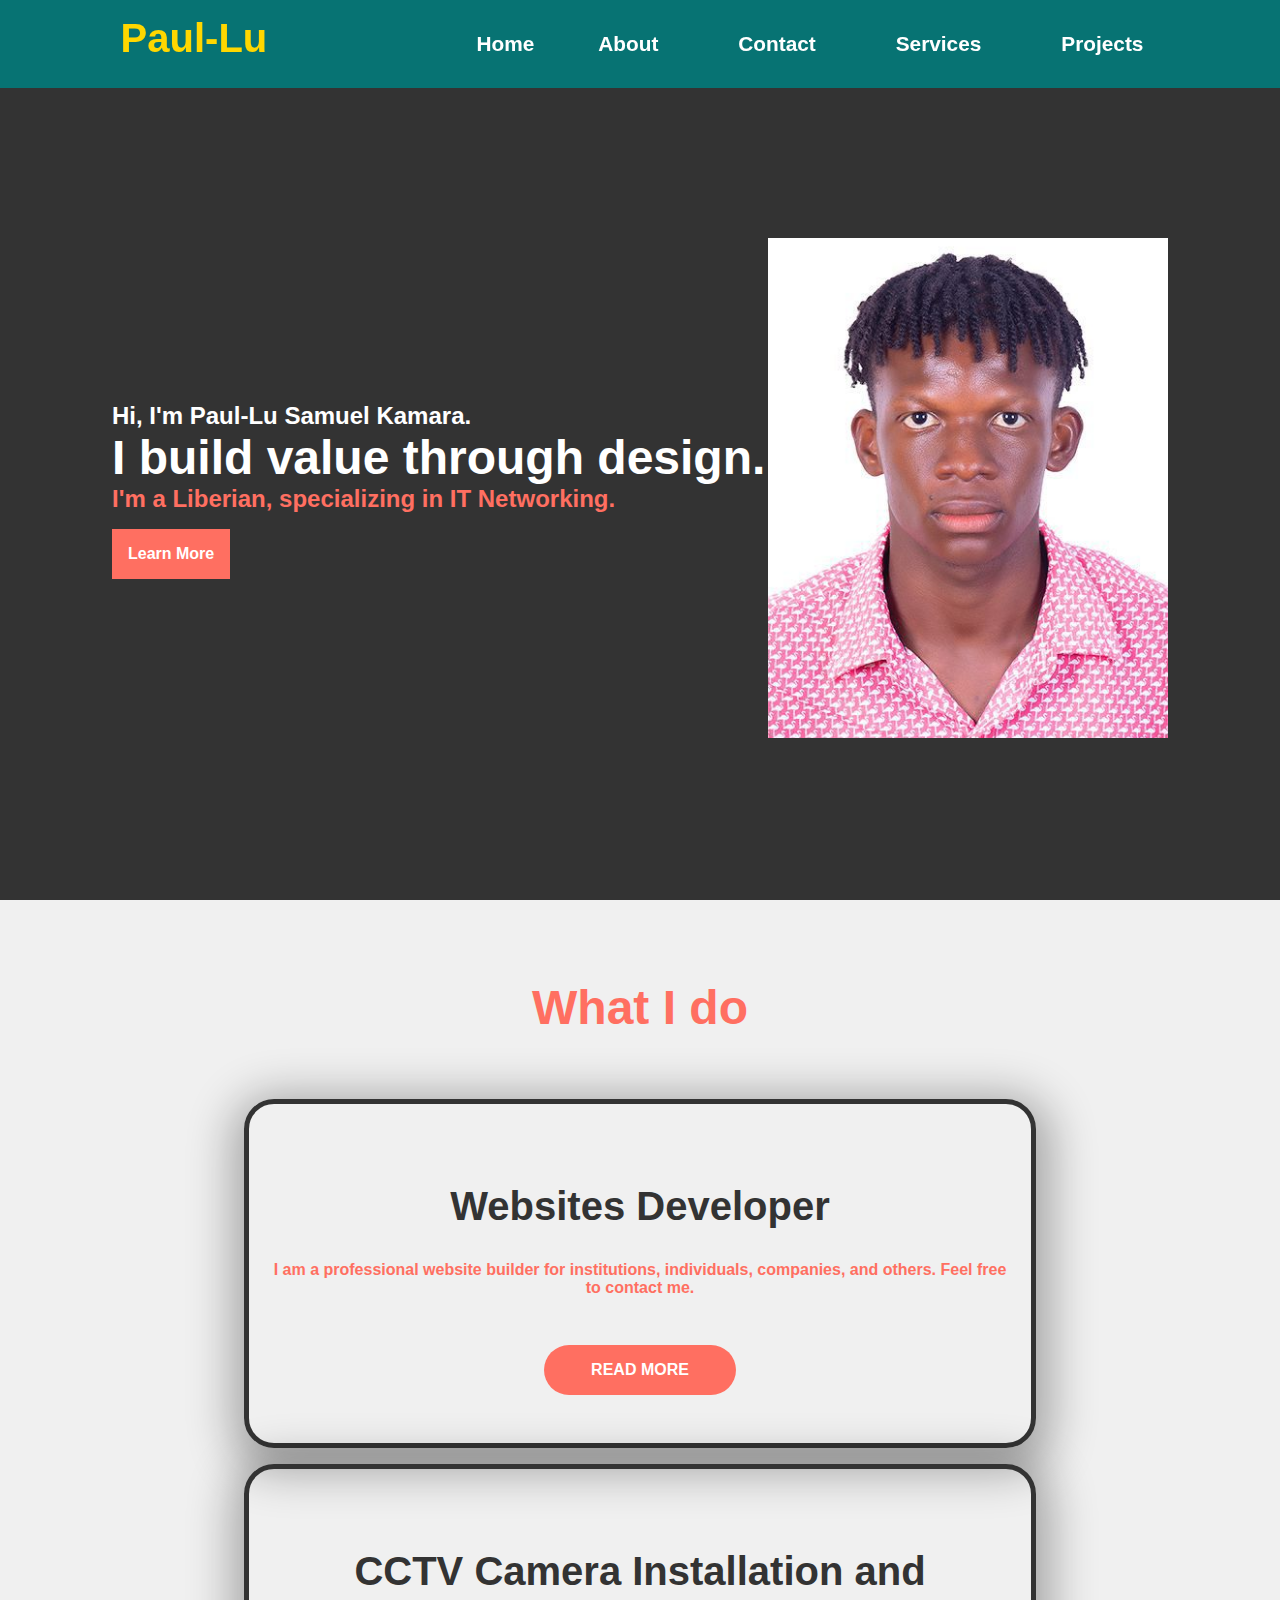
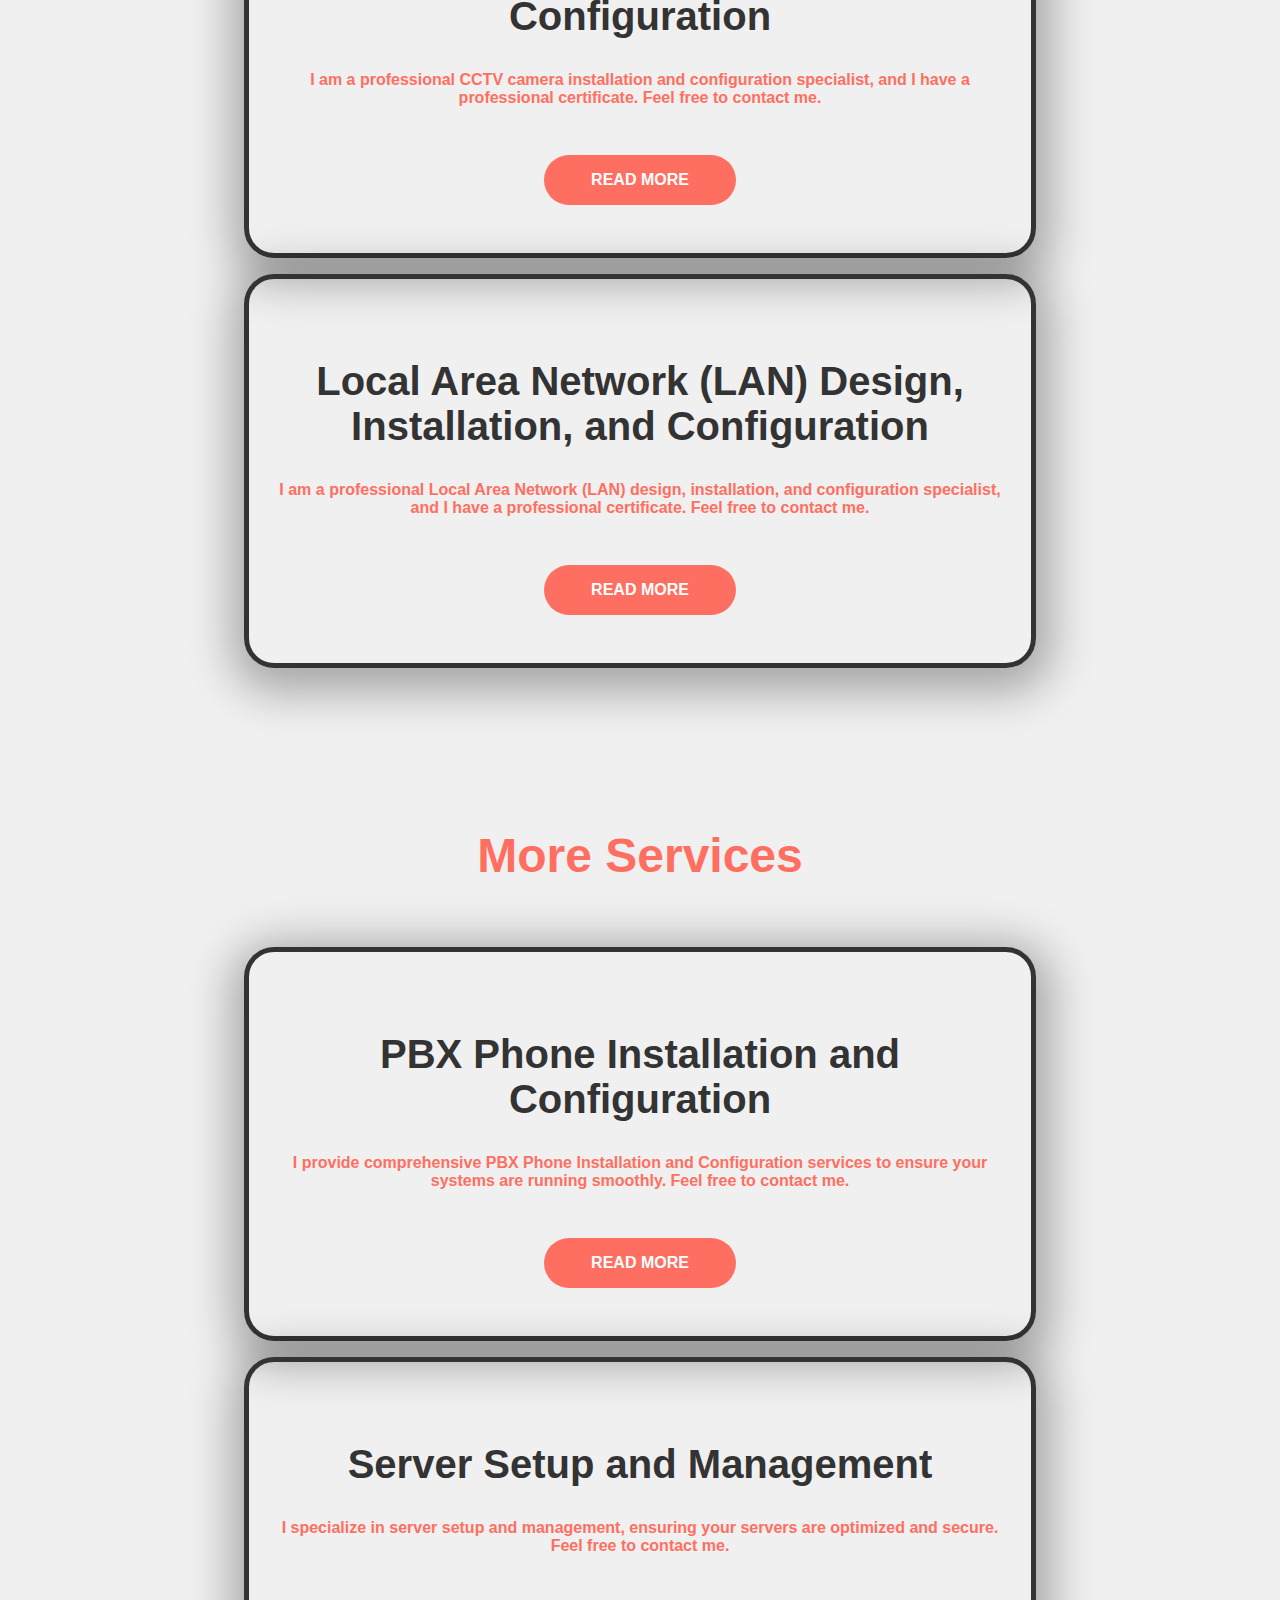
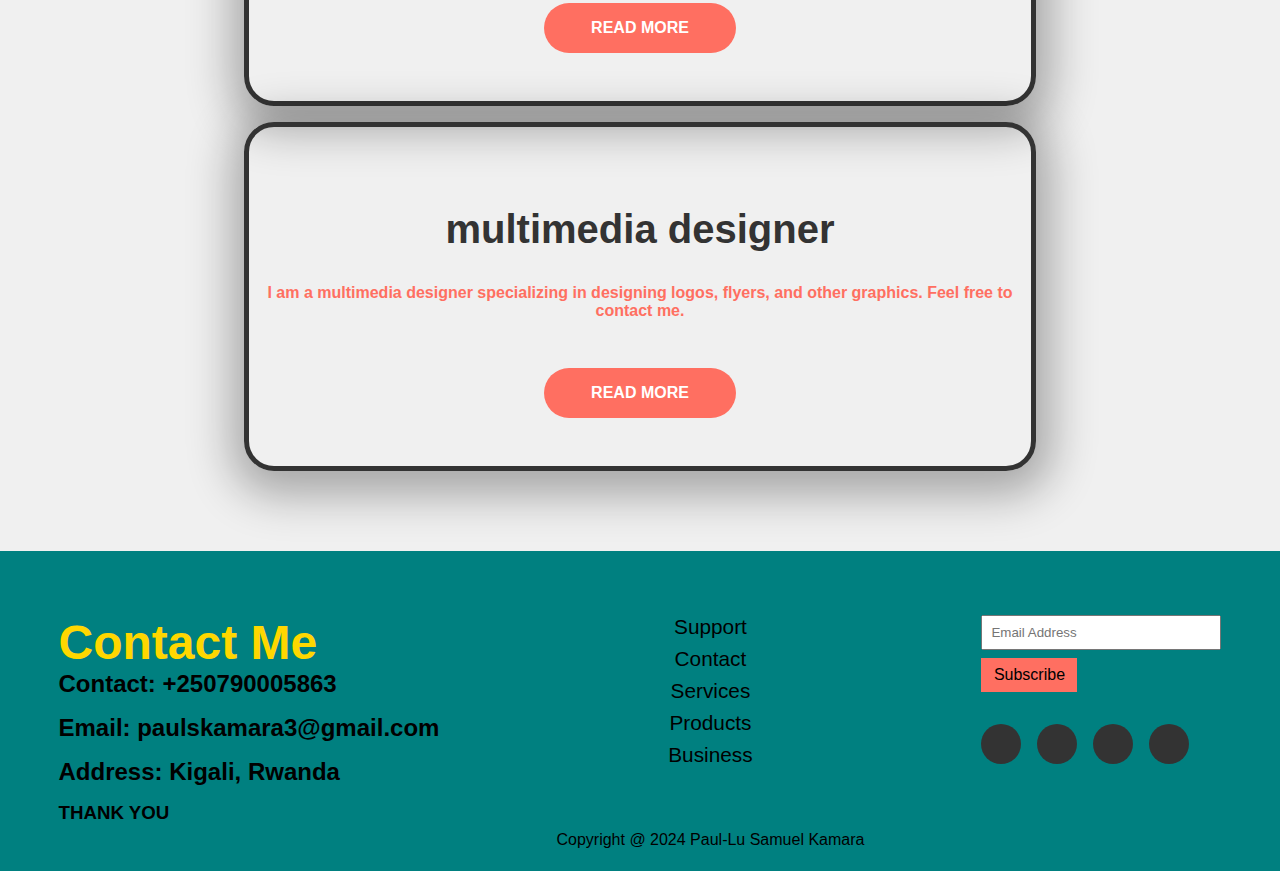
<file: Bootcamp Portfolio/index.html>
<!DOCTYPE html>
<html lang="en">
<head>
    <meta charset="UTF-8" />
    <meta http-equiv="X-UA-Compatible" content="IE=edge" />
    <meta name="viewport" content="width=device-width, initial-scale=1.0" />
    <link rel="stylesheet" href="styles.css" />
    <link
        rel="stylesheet"
        href="https://cdnjs.cloudflare.com/ajax/libs/font-awesome/6.3.0/css/all.min.css"
        integrity="sha512-SzlrxWUlpfuzQ+pcUCosxcglQRNAq/DZjVsC0lE40xsADsfeQoEypE+enwcOiGjk/bSuGGKHEyjSoQ1zVisanQ=="
        crossorigin="anonymous"
        referrerpolicy="no-referrer"
    />
    
    <title>Paul-Lu Samuel Kamara</title>
</head>
<body>
    <div class="wrapper">
        <header class="header-nav">
            <nav class="nav">
                <h1 class="logo">Paul-Lu</h1>
                <ul class="nav-items">
                    <li class="items">Home</a></li>
                    <li class="items"><a href="about.html">About</a></li>
                    <li class="items"><a href="contact.html">Contact</a></li>
                    <li class="items"><a href="services.html">Services</a></li>
                    <li class="items"><a href="project.html">Projects</a></li>
                </ul>
            </nav>
        </header>

        <main class="hero">
            <div class="content-one">
                <h2 class="text-1">Hi, I'm Paul-Lu Samuel Kamara.</h2>
                <h1 class="text-2">I build value through design.</h1>
                <h2 class="text-3">
                    I'm a Liberian, specializing in IT Networking.<br>
                </h2>
                <a href="#" class="learn-more">Learn More</a>
            </div>

            <div class="content-two">
                <div class="img-container">
                    <img
                        src="/Bootcamp Portfolio/img/p1.jpg"
                        width="400"
                        height="500"
                        alt="Paul-Lu Samuel Kamara"
                    />
                </div>
            </div>
        </main>

        <section class="products">
            <div class="products-content-one">
                <h1 class="text-1">What I do</h1>
            </div>
            <div class="card-container">
                <div class="card">
                    <i class="fa-solid fa-house"></i>
                    <h1>Websites Developer</h1>
                    <p>
                        I am a professional website builder for institutions, individuals,
                        companies, and others. Feel free to contact me.
                    </p>
                    <a href="#" class="read-more">READ MORE</a>
                </div>

                <div class="card">
                    <i class="fa-solid fa-video"></i>
                    <h1>CCTV Camera Installation and Configuration</h1>
                    <p>
                        I am a professional CCTV camera installation and configuration specialist,
                        and I have a professional certificate. Feel free to contact me.
                    </p>
                    <a href="#" class="read-more">READ MORE</a>
                </div>

                <div class="card">
                    <i class="fa-solid fa-network-wired"></i>
                    <h1>Local Area Network (LAN) Design, Installation, and Configuration</h1>
                    <p>
                        I am a professional Local Area Network (LAN) design, installation, and
                        configuration specialist, and I have a professional certificate.
                        Feel free to contact me.
                    </p>
                    <a href="#" class="read-more">READ MORE</a>
                </div>
            </div>
        </section>

        <section class="products">
            <div class="products-content-one">
                <h1 class="text-1">More Services</h1>
            </div>
            <div class="card-container">
                <div class="card">
                    <i class="fa-solid fa-wrench"></i>
                    <h1>PBX Phone Installation and Configuration</h1>
                    <p>
                        I provide comprehensive PBX Phone Installation and Configuration services to ensure your systems are running smoothly.
                        Feel free to contact me.
                    </p>
                    <a href="#" class="read-more">READ MORE</a>
                </div>

                <div class="card">
                    <i class="fa-solid fa-server"></i>
                    <h1>Server Setup and Management</h1>
                    <p>
                        I specialize in server setup and management, ensuring your servers are optimized and secure.
                        Feel free to contact me.
                    </p>
                    <a href="#" class="read-more">READ MORE</a>
                </div>

                <div class="card">
                    <i class="fa-solid fa-shield-alt"></i>
                    <h1>multimedia designer</h1>
                    <p>
                        I am a multimedia designer specializing in designing logos,
						flyers, and other graphics. Feel free to contact me.
                    </p>
                    <a href="#" class="read-more">READ MORE</a>
                </div>
            </div>
        </section>

        <footer class="footer">
            <div class="first">
                <h1>Contact Me</h1>
                <h2>Contact: +250790005863</h2>
				<h2>Email: paulskamara3@gmail.com</h2>
				<h2>Address: Kigali, Rwanda</h2>
                <h3>THANK YOU</h3>
            </div>

            <div class="second">
                <ul>
                    <li>Support</li>
                    <li>Contact</li>
                    <li>Services</li>
                    <li>Products</li>
                    <li>Business</li>
                </ul>
                <span class="copyright">Copyright @ 2024 Paul-Lu Samuel Kamara</span>
            </div>

            <div class="third">
                <form action="#">
                    <input type="text" placeholder="Email Address" />
                    <button class="btn">Subscribe</button>
                </form>
                <div class="socials">
					<a href="https://facebook.com/yourprofile" target="_blank">
						<i class="fa-brands fa-facebook"></i>
					</a>
					<a href="https://youtube.com/yourchannel" target="_blank">
						<i class="fa-brands fa-youtube"></i>
					</a>
					<a href="https://twitter.com/yourhandle" target="_blank">
						<i class="fa-brands fa-twitter"></i>
					</a>
					
					<a href="https://instagram.com/yourusername" target="_blank">
						<i class="fa-brands fa-instagram"></i>
					</a>
				</div>
				
            </div>
        </footer>
    </div>
</body>
</html>
</file>
<file: Bootcamp Portfolio/styles.css>
* {
    margin: 0;
    padding: 0;
    box-sizing: border-box;
}

body {
    height: 100%;
    width: 100%;
    font-family: sans-serif;
}

.wrapper {
    height: 100%;
    width: 100%;
}

ul {
    list-style: none;
}

a {
    text-decoration: none;
}

.header-nav {
    width: 100%;
    background-color: #008080d8;
    position: fixed;
    top: 0;
}

.nav {
    height: 100%;
    width: 100%;
    display: flex;
    justify-content: space-around;
    padding: 1rem;
    color: white;
    font-weight: bold;
}

.nav a{
    height: 100%;
    width: 100%;
    display: flex;
    justify-content: space-around;
    padding: 1rem;
    color: white;
    font-weight: bold;
}

.nav-items {
    display: flex;
    gap: 3rem;
    align-items: center;
    font-size: 1.3rem;
}

.nav-items li:hover {
    color: #FFD700;
    cursor: pointer;
    transition: 0.6s;
}

.nav a:hover {
    color: #FFD700;
    cursor: pointer;
    transition: 0.6s;
}

.logo {
    font-size: 2.5rem;
    cursor: pointer;
    color: #FFD700;
}

.img-container img {
    object-fit: cover;
}

.hero {
    width: 100%;
    min-height: 100vh;
    display: flex;
    justify-content: space-between;
    align-items: center;
    padding-top: 5rem;
    background-color: #333333;
    padding-left: 7rem;
    padding-right: 7rem;
}

.hero .content-one .text-1 {
    color: white;
}

.hero .content-one .text-2 {
    color: white;
    font-size: 3rem;
}

.hero .content-one .text-3 {
    color: #FF6F61;
    font-size: 1.5rem;
}

.learn-more {
    background-color: #FF6F61;
    padding: 1rem;
    display: inline-block;
    color: white;
    margin-top: 1rem;
    font-weight: bold;
    cursor: pointer;
}

.learn-more:hover {
    background-color: white;
    color: #FF6F61;
    transition: 0.5s;
}

.products {
    min-height: 100vh;
    width: 100%;
    display: flex;
    flex-direction: column;
    padding: 5rem 7rem;
    align-items: center;
    background-color: #F0F0F0;
}

.products-content-one .learn-more {
    background-color: #333333;
}

.card-container {
    display: flex;
    gap: 1rem;
    margin-top: 4rem;
}

.card {
    background-color: transparent;
    display: flex;
    flex-direction: column;
    padding: 3rem 1rem;
    gap: 2rem;
    text-align: center;
    align-items: center;
    border: 5px solid #333333;
    border-radius: 30px;
    box-shadow: 2px 10px 45px 14px rgba(0, 0, 0, 0.31);
    -webkit-box-shadow: 2px 10px 45px 14px rgba(0, 0, 0, 0.31);
    -moz-box-shadow: 2px 10px 45px 14px rgba(0, 0, 0, 0.31);
}

.card:hover {
    background-color: #008080;
    transition: 0.6s;
    border: #008080;
}

.read-more {
    background-color: #FF6F61;
    padding: 1rem;
    display: inline-block;
    color: white;
    margin-top: 1rem;
    font-weight: bold;
    cursor: pointer;
    border-radius: 50px;
    width: 12rem;
}

.read-more:hover {
    color: #333333;
    transition: 0.5s;
}

.card i {
    font-size: 5rem;
    color: #FF6F61;
}

.card:hover i {
    color: #333333;
}

.card:hover h1 {
    color: #333333;
}

.card:hover p {
    color: white;
}

.products-content-one {
    align-self: flex-start;
}

.products-content-one .text-1 {
    color: #FF6F61;
    font-size: 3rem;
}

.card h1 {
    font-size: 2.5rem;
    color: #333333;
}

.card p {
    font-weight: bold;
    color: #FF6F61;
}

.footer {
    background-color: #008080;
    width: 100%;
    min-height: 20rem;
    display: flex;
    justify-content: space-around;
    padding-top: 4rem;
    flex-wrap: wrap;
}

.first h1 {
    font-size: 3rem;
    color: #FFD700;
}

.first h2 {
    margin-bottom: 1rem;
}

.second {
    display: flex;
    flex-direction: column;
    gap: 4rem;
    text-align: center;
}

.second ul {
    font-size: 1.3rem;
    display: flex;
    flex-direction: column;
    gap: 0.5rem;
}

.third {
    display: flex;
    flex-direction: column;
    gap: 2rem;
}

.third form {
    display: flex;
    flex-direction: column;
    gap: 0.5rem;
}

.third form input {
    padding: 0.5rem;
    width: 15rem;
}

.third form button {
    width: 6rem;
    border: none;
    padding: 0.5rem;
    font-size: 1rem;
    background-color: #FF6F61;
}

.third .socials {
    display: flex;
    font-size: 2rem;
    gap: 1rem;
}

.socials a {
    display: inline-block;
    width: 40px;
    height: 40px;
    line-height: 40px;
    text-align: center;
    border-radius: 50%;
    background-color: #333;
    color: #fff;
    transition: background-color 0.3s ease;
}

.socials a:hover {
    background-color: #555;
}

@media screen and (max-width: 1300px) {
    .card-container {
        flex-direction: column;
        width: 75%;
    }

    .products-content-one {
        align-self: center;
        text-align: center;
    }
}

@media screen and (max-width: 950px) {
    .card-container {
        flex-direction: column;
        width: 100%;
    }

    .hero {
        flex-direction: column;
        padding-top: 10rem;
    }

    .footer {
        flex-direction: column;
        align-items: center;
        text-align: center;
        gap: 3rem;
        padding-bottom: 6rem;
    }
}

@media screen and (max-width: 750px) {
    .card-container {
        flex-direction: column;
        width: 100%;
    }

    .nav-items {
        display: none;
    }

    .nav {
        justify-content: flex-start;
    }

    .logo {
        align-self: flex-start;
        padding-left: 2rem;
    }

    .products {
        padding: 5rem 3rem;
    }

    .hero {
        padding-left: 5rem;
        padding-right: 5rem;
    }

    .socials {
        display: flex;
        justify-content: center;
        gap: 10px;
        margin-top: 20px;
    }

    .socials a {
        display: inline-block;
        width: 30px;
        height: 30px;
        line-height: 30px;
        border-radius: 50%;
        background-color: #333;
        color: #fff;
        transition: background-color 0.3s ease;
    }

    .socials a:hover {
        background-color: #555;
    }
}
</file>
